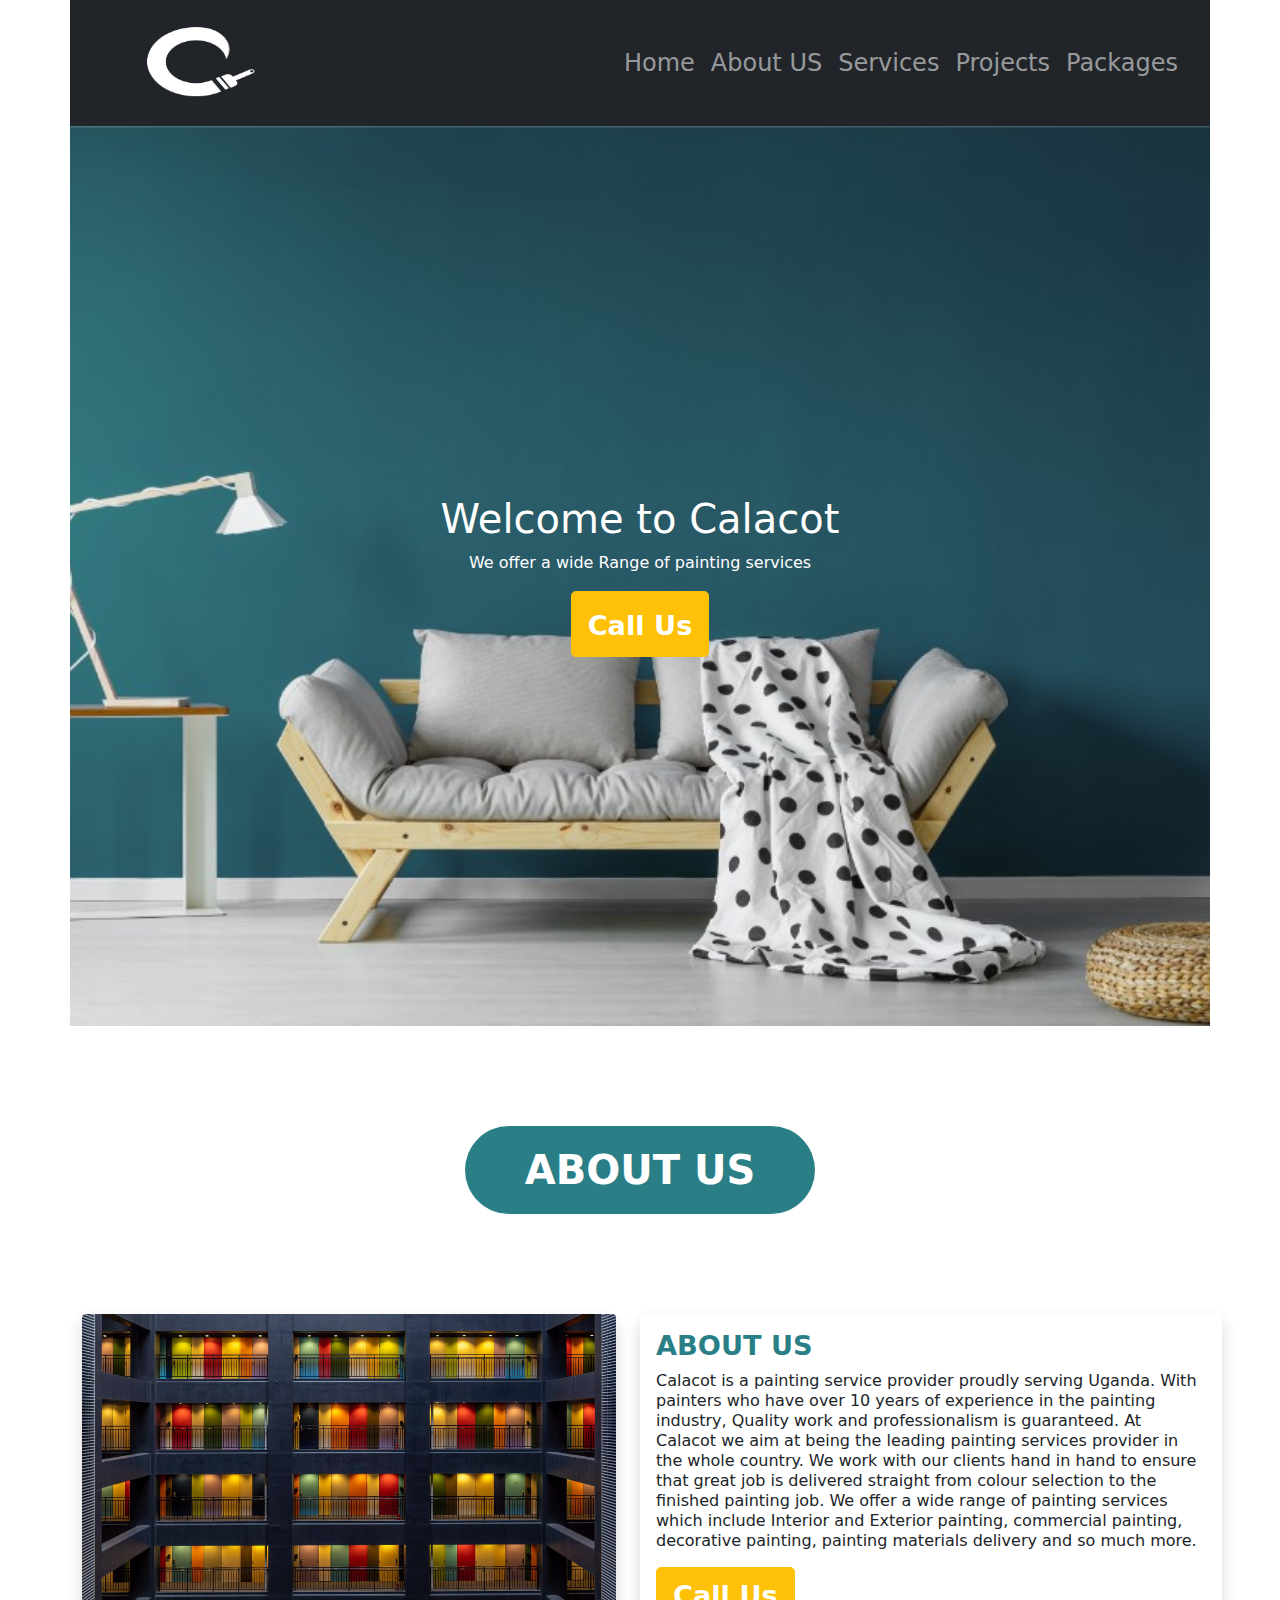
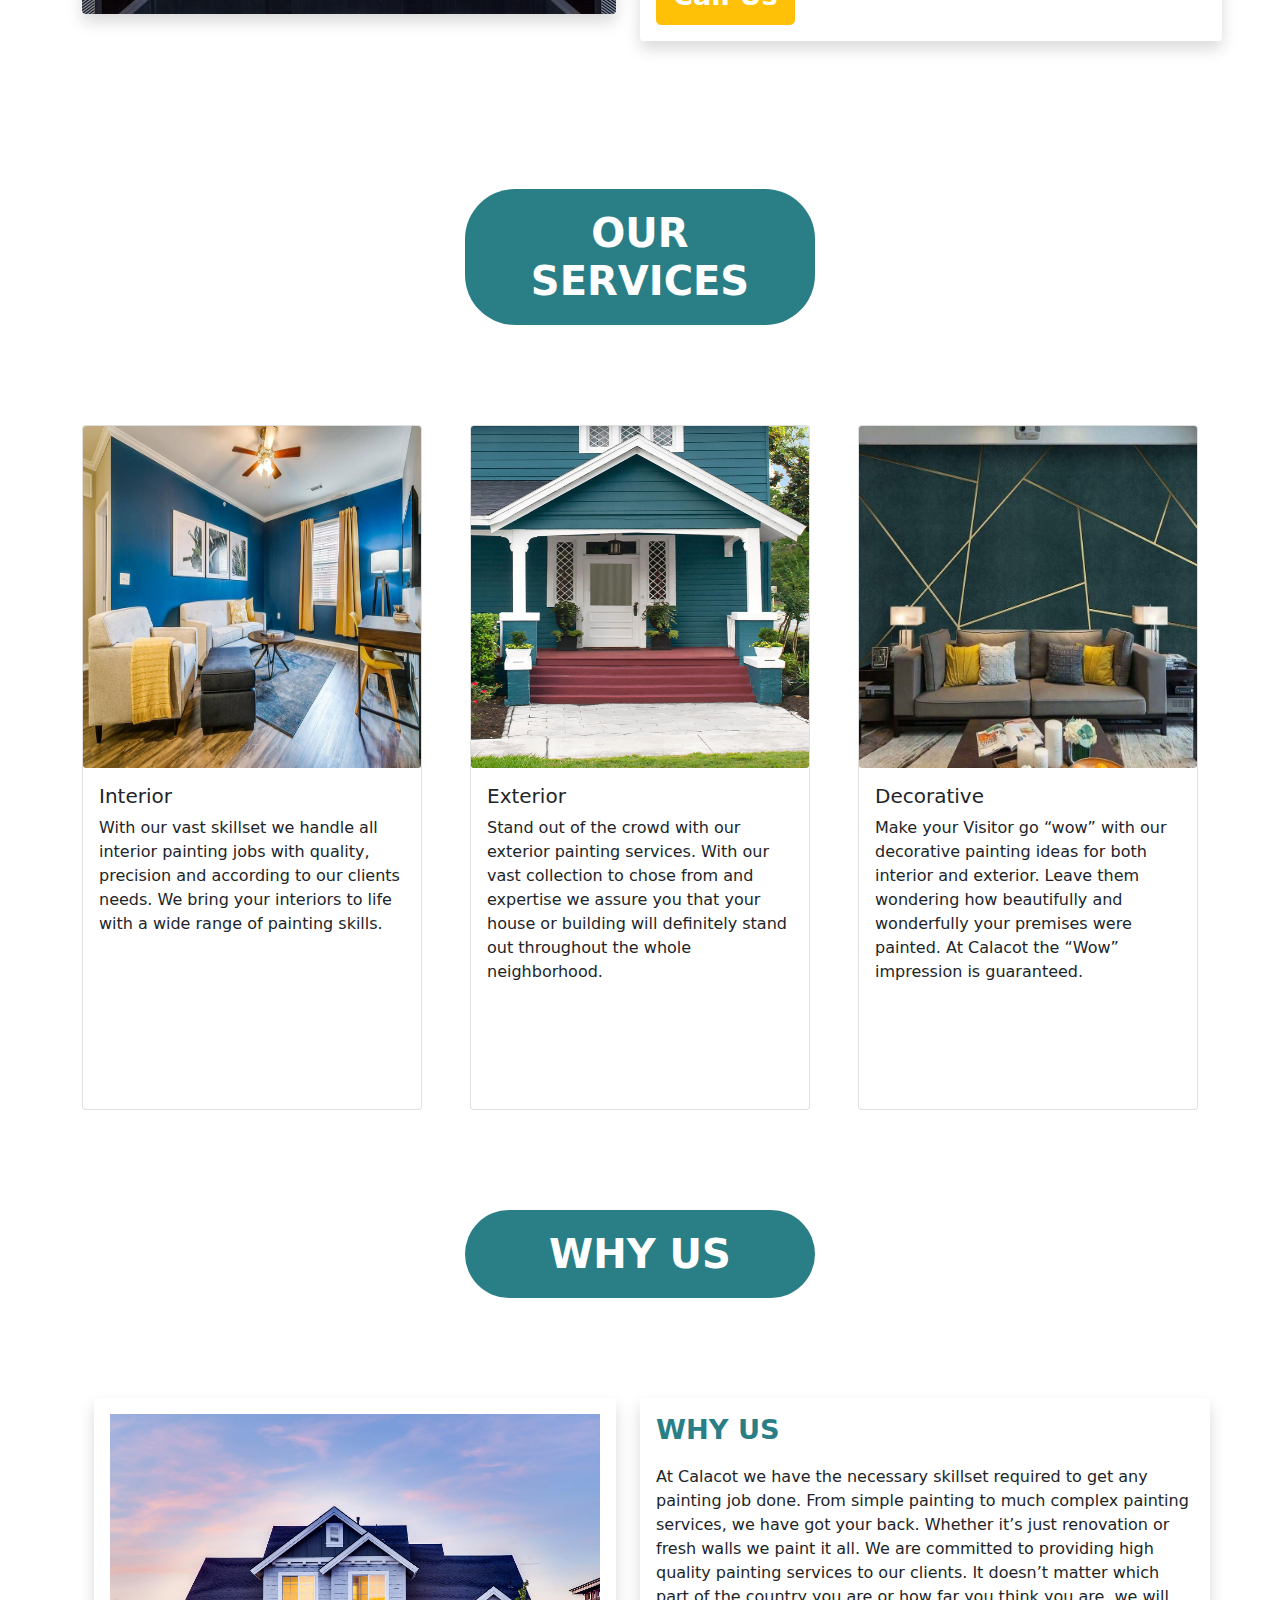
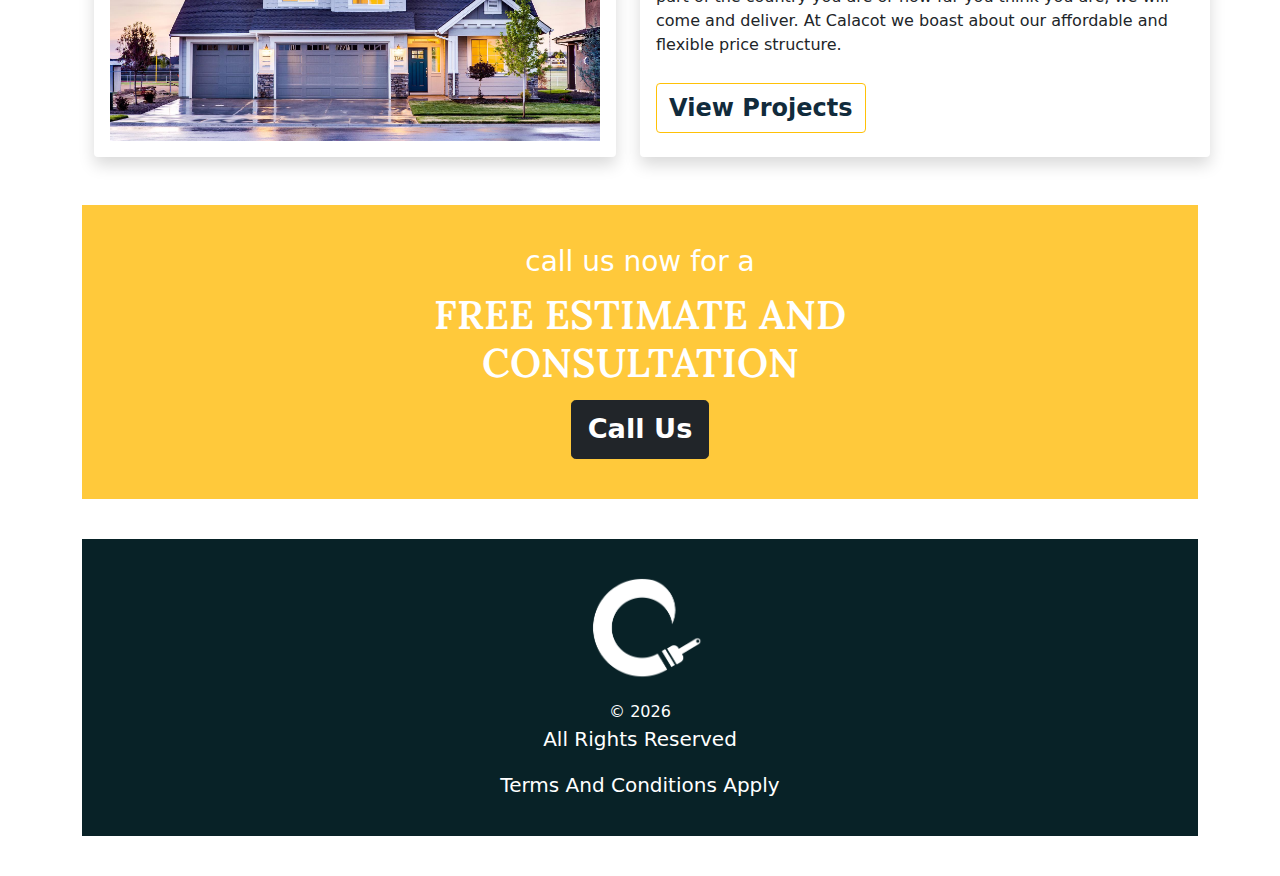
<file: index.html>
<!DOCTYPE html>
<html lang="en">
<head>
    <meta charset="UTF-8">
    <meta http-equiv="X-UA-Compatible" content="IE=edge">
    <meta name="viewport" content="width=device-width, initial-scale=1.0">
    <title>calacot</title>
    <link rel="stylesheet" href="css/bootstrap.min.css">
    <link rel="stylesheet" href="css/style.css">
</head>
<body>
    <!-- NAVBAR START -->
<section>
    <nav class="navbar navbar-expand-lg navbar-dark bg-dark container fs-4 fw-semibold">
        <div class="container">
          <a class="navbar-brand" href="#Home">
              <img src="images/calacot_logo-4-01.png" alt="calacot logo" width="200" height="100">
          </a>
          <button class="navbar-toggler" type="button" data-bs-toggle="collapse" data-bs-target="#navbarTogglerDemo02" aria-controls="navbarTogglerDemo02" aria-expanded="false" aria-label="Toggle navigation">
            <span class="navbar-toggler-icon"></span>
          </button>
          <div class="collapse navbar-collapse" id="navbarTogglerDemo02">
            <ul class="navbar-nav ms-auto mb-2 mb-lg-0">
              <li class="nav-item">
                <a class="nav-link" aria-current="page" href="#">Home</a>
              </li>
              <li class="nav-item">
                <a class="nav-link" href="#About us">About US</a>
              </li>
              <li class="nav-item">
                <a class="nav-link" href="#Services">Services</a>
              </li>
              <li class="nav-item">
                <a class="nav-link" href="projects.html">Projects</a>
              </li>
              <li class="nav-item">
                <a class="nav-link" href="#">Packages</a>
              </li>
            </ul>
            
          </div>
        </div>
      </nav>
<!-- NAVBAR END -->

<!-- LANDING PAGE -->

<section id="Home">

    <div class="container landing-page">
   <div class="main-content">
    <h1>Welcome to Calacot</h1>
    <p>We offer a wide Range of painting services</p>
    <button type="button" class="btn btn-warning btn-lg main-btn fs-2 font-weight-bold"><a href="tel:+256774134780">Call Us</a></button>
   </div>
    </div>


</section>

</section>
<!-- LANDING PAGE END -->

<section id="About us">
<div class="container">
    <h1 class="main-heading">About Us</h1>
    <div class="row gx-5">
        <div class="col-md-6 col-lg-6 col-sm-12">
          <img class="about-us-img shadow p-0 mb-5 bg-body rounded" src="images/apartment.jpg" alt="apartment">
        </div>
        <div class="col-md-6 col-lg-6 col-sm-12 about-us shadow p-3 mb-5 bg-body rounded">
            <h3 class="sub-heading">About US</h3>
            <p class="lh-sm">Calacot is a painting service provider proudly serving Uganda. With painters who have over 10 years of experience in the painting 
              industry, Quality work and professionalism is guaranteed. At Calacot we aim at being the leading painting services provider
              in the whole country. We work with our clients hand in hand to ensure that great job is delivered straight from colour selection 
              to the finished painting job. We offer a wide range of painting services which include Interior and Exterior painting,
              commercial painting, decorative painting, painting materials delivery and so much more.
              </p>
                <button type="button" class="btn btn-warning btn-lg"><a href="tel:+256774134780">Call Us</a></button>

          </div>
    
      </div>
      
      
      </div>
</div>

</section>

<!-- ABOUT US END -->


<!-- SERVICES BEGIN -->

<section id="Services">
 <div class="container">
  <h1 class="main-heading">our services</h1>
    <div class="row row-cols-1 row-cols-md-2 row-cols-lg-3 g-5">
        <div class="col">
          <div class="card h-100">
            <img class="card-img" src="images/interior.jpg" class="card-img-top">
            <div class="card-body">
              <h5 class="card-title">Interior</h5>
              <p class="card-text">With our vast skillset we handle all interior painting jobs with quality,
                 precision and according to our clients needs.
                 We bring your interiors to life with a wide range of painting skills. </p>
            </div>
          </div>
        </div>
        <div class="col">
          <div class="card h-100">
            <img class="card-img" src="images/exterior.jpg" class="card-img-top">
            <div class="card-body">
              <h5 class="card-title">Exterior</h5>
              <p class="card-text">Stand out of the crowd with our exterior painting services.
                 With our vast collection to chose from and expertise we 
                 assure you that your house or building will definitely stand 
                 out throughout the whole neighborhood.</p>
            </div>
          </div>
        </div>
        <div class="col">
            <div class="card h-100">
              <img class="card-img" src="images/decorative.jpg" class="card-img-top">
              <div class="card-body">
                <h5 class="card-title">Decorative</h5>
                <p class="card-text">Make your Visitor go “wow” with our decorative
                   painting ideas for both interior and exterior. Leave them wondering 
                   how beautifully and wonderfully your premises were painted. 
                  At Calacot the “Wow” impression is guaranteed.</p>
              </div>
            </div>
          </div>
          </div>
        </div>
    </div>

    
</div>

</section>
<!-- SERVICES END -->

<!-- LEARN MORE START -->
<section id="Learn">
<div class="container">
  <h1 class="main-heading">Why US</h1>
    <div class="container">
        <div class="row gx-5">
            <div class="col-sm-12 col-lg-6 col-md-6">
              <img class="about-us-img shadow p-3 mb-5 bg-body rounded" src="images/house.jpg" alt="house">
            </div>
            <div class="col col-sm-12 col-lg-6 col-md-6  about-us shadow p-3 mb-5 bg-body rounded">
              <h3 class="sub-heading">Why US</h3>
                <p class="sub-text">At Calacot we have the necessary skillset required to get any painting job done.
                   From simple painting to much complex painting services, 
                   we have got your back. Whether it’s just renovation or fresh walls we paint it all. 
                   We are committed to providing high quality painting services to our clients.
                    It doesn’t matter which part of the country you are or how far you think you are, we will come and deliver. 
                    At Calacot we boast about our affordable and flexible price structure.</p>
                    <button type="button" class="btn btn-outline-warning sub-btn"><a href="projects.html">View Projects</a></button>
    
              </div>
        
          </div>
          
          
          </div>
</div>

<section id="cta">

  <div class="container">
    <div class="call-to-action lh-2">
      <h3>call us now for a</h3>
      <h1>free estimate and <br> consultation</h1>
      <button type="button" class="btn btn-dark btn-lg"><a href="tel:+256774134780">Call Us</a></button>

    </div>
  </div>
</section>

</section>
<!-- LEARN MORE END -->

<!-- FOOTER BEGIN -->
<section id="footer">
    <div class="container">
        <footer class="footer">
            <img class="footer-img" src="images/calacot_logo-4-01.png" alt="logo">
            &copy; <script>
             document.write(new Date().getFullYear());
                </script>
                 <p class="lead">all rights reserved</p>
                <p class="lead">Terms and Conditions Apply</p>
        </footer>
    </div>
</section>

    <script src="javascript/bootstrap.min.js"></script>
    <script src="javascript/main.js"></script>
</body>
</html>
</file>
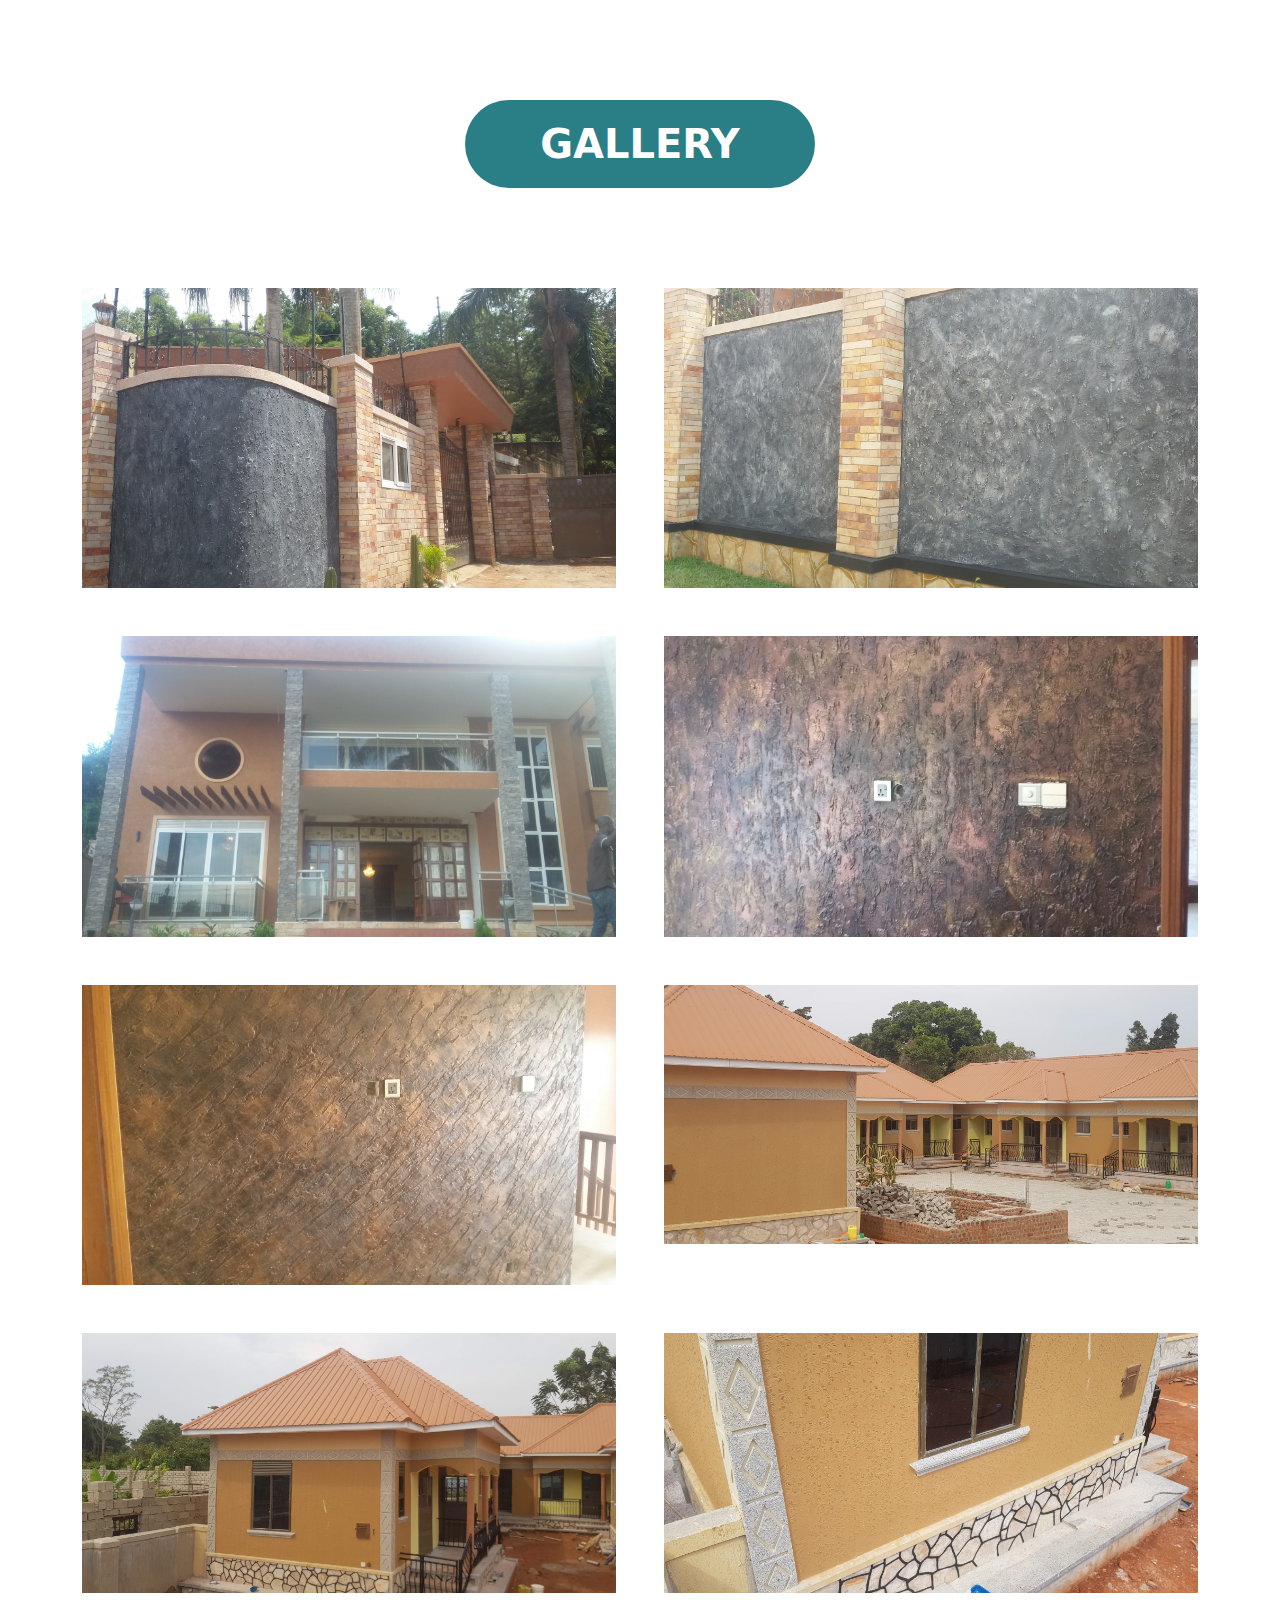
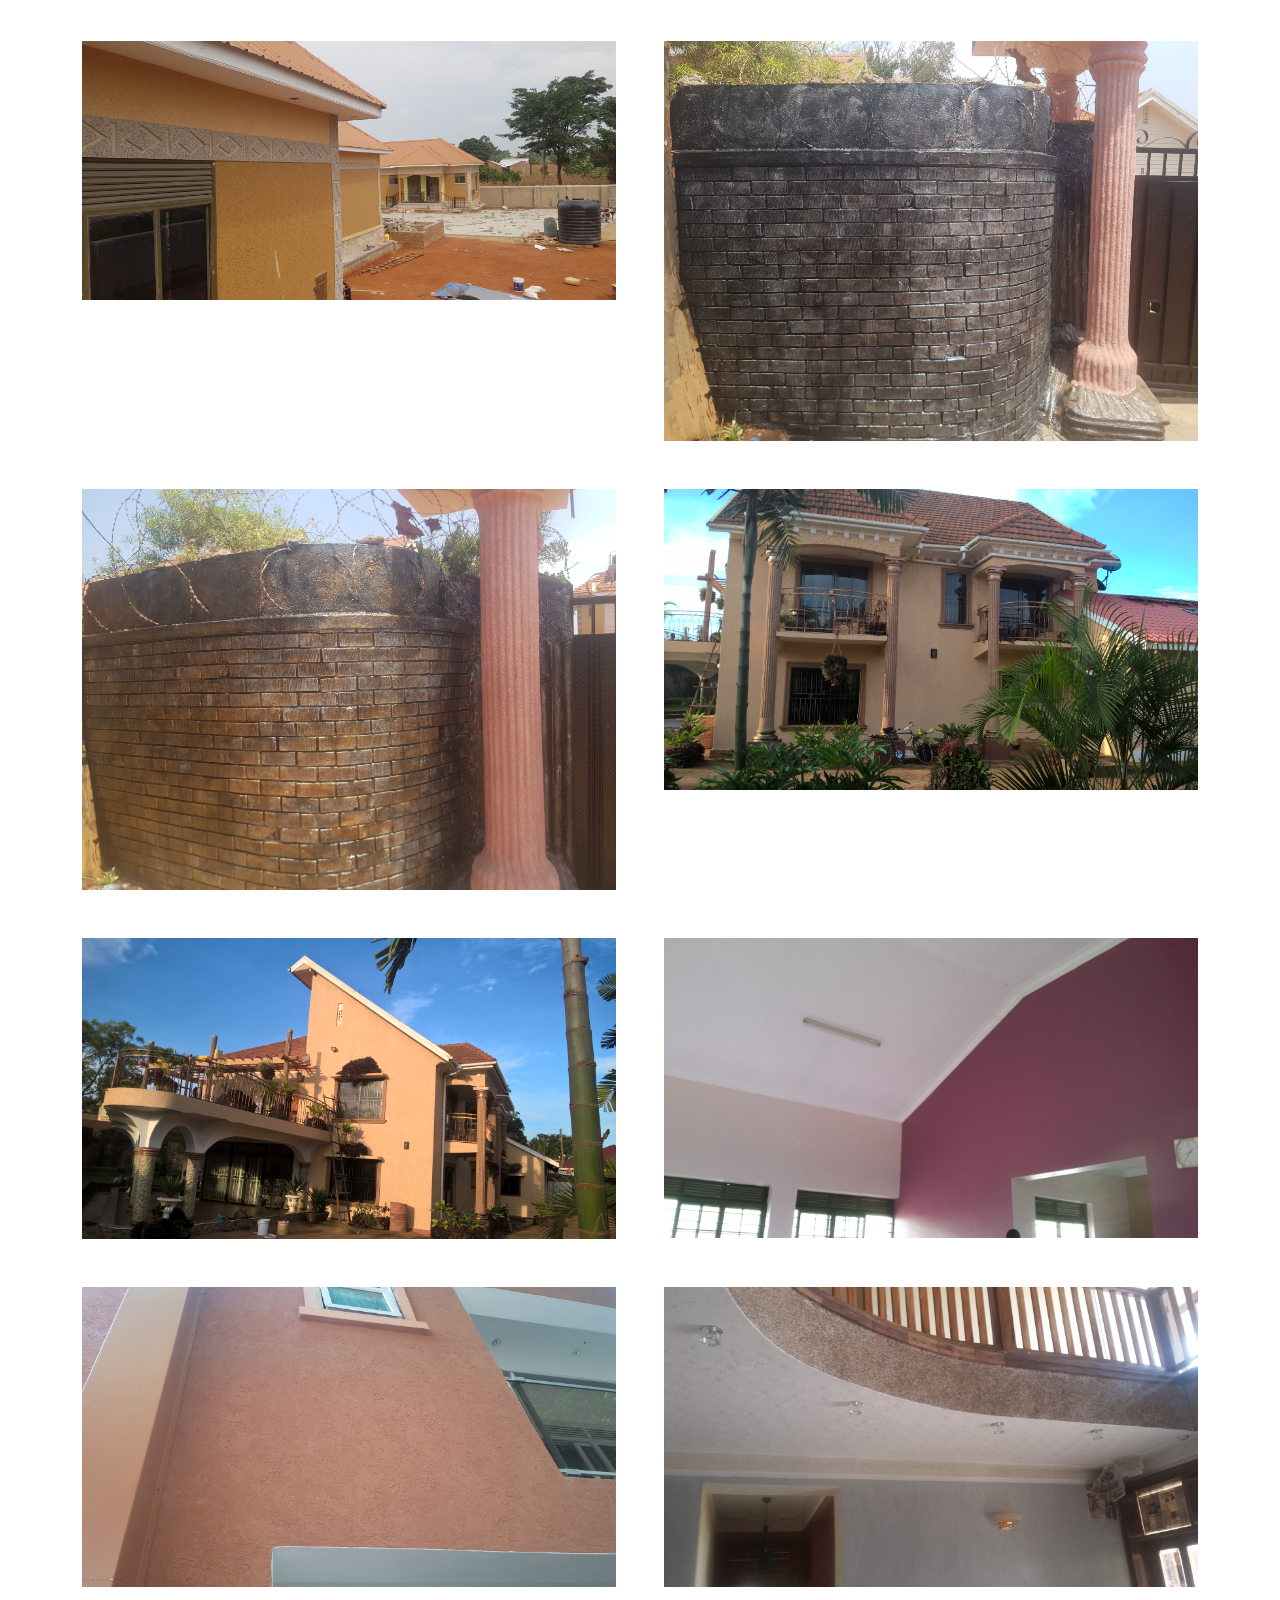
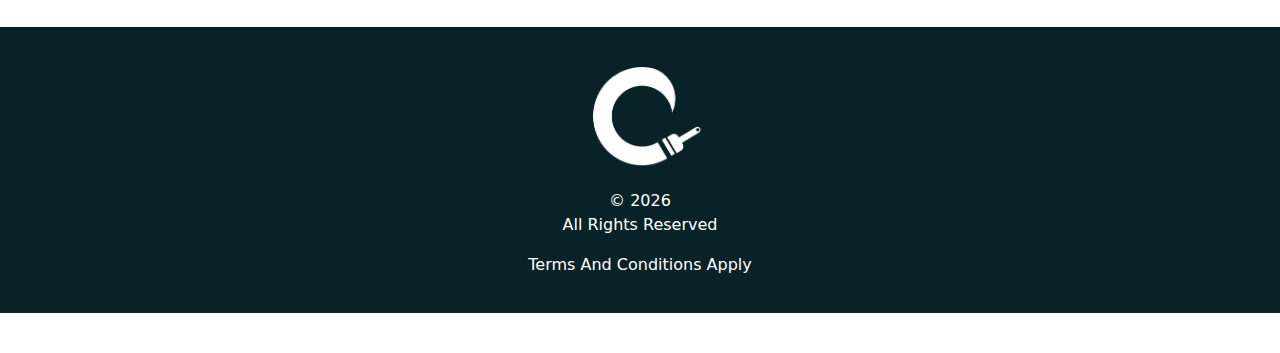
<file: projects.html>
<!DOCTYPE html>
<html lang="en">
<head>
    <meta charset="UTF-8">
    <meta http-equiv="X-UA-Compatible" content="IE=edge">
    <meta name="viewport" content="width=device-width, initial-scale=1.0">
    <title>Projects</title>
    <link rel="stylesheet" href="css/bootstrap.min.css">
    <link rel="stylesheet" href="css/style.css">
</head>
<body>

<!-- IMAGE GALLERY -->
<h1 class="main-heading">Gallery</h1>

<div class="container">
    <div class="row g-5">
      <div class="col-sm-12 col-lg-6 col-md-6">
          <img class="img-rounded img-responsive" src="calacot/1.jpg" style="width:100%" alt="..">
      </div>
      <div class="col-sm-12 col-lg-6 col-md-6">
          <img class="img-rounded img-responsive"src="calacot/2.jpg"style="width:100%" alt="">
      </div>
      <div class="col-sm-12 col-lg-6 col-md-6">
          <img class="img-rounded img-responsive"src="calacot/3.jpg"style="width:100%" alt="">
      </div>
      <div class="col-sm-12 col-lg-6 col-md-6">
        <img class="img-rounded img-responsive"src="calacot/4.jpg"style="width:100%" alt="">
    </div>
    <div class="col-sm-12 col-lg-6 col-md-6">
        <img class="img-rounded img-responsive"src="calacot/6.jpg"style="width:100%" alt="">
    </div>
    <div class="col-sm-12 col-lg-6 col-md-6">
        <img class="img-rounded img-responsive"src="calacot/20.jpg"style="width:100%" alt="">
    </div>
    <div class="col-sm-12 col-lg-6 col-md-6">
        <img class="img-rounded img-responsive"src="calacot/21.jpg"style="width:100%" alt="">
    </div>
    <div class="col-sm-12 col-lg-6 col-md-6">
        <img class="img-rounded img-responsive"src="calacot/22.jpg"style="width:100%" alt="">
    </div>
    <div class="col-sm-12 col-lg-6 col-md-6">
        <img class="img-rounded img-responsive"src="calacot/23.jpg"style="width:100%" alt="">
    </div>
    <div class="col-sm-12 col-lg-6 col-md-6">
        <img class="img-rounded img-responsive"src="calacot/19.jpg"style="width:100%" alt="">
    </div>
    <div class="col-sm-12 col-lg-6 col-md-6">
        <img class="img-rounded img-responsive"src="calacot/17.jpg"style="width:100%" alt="">
    </div>
    <div class="col-sm-12 col-lg-6 col-md-6">
        <img class="img-rounded img-responsive"src="calacot/12.jpg"style="width:100%" alt="">
    </div>
    <div class="col-sm-12 col-lg-6 col-md-6">
        <img class="img-rounded img-responsive"src="calacot/13.jpg"style="width:100%" alt="">
    </div>
    <div class="col-sm-12 col-lg-6 col-md-6">
        <img class="img-rounded img-responsive"src="calacot/16.jpg"style="width:100%" alt="">
    </div>
    <div class="col-sm-12 col-lg-6 col-md-6">
        <img class="img-rounded img-responsive"src="calacot/10.jpg"style="width:100%" alt="">
    </div>
    <div class="col-sm-12 col-lg-6 col-md-6">
        <img class="img-rounded img-responsive"src="calacot/9.jpg"style="width:100%" alt="">
    </div>


    </div>
  </div>


<!-- FOOTER BEGIN -->
<section id="footer">
    <div class="conatiner-fluid">
        <footer class="footer">
            <img class="footer-img" src="images/calacot_logo-4-01.png" alt="logo">
            &copy; <script>
                document.write(new Date().getFullYear());
                   </script>
            <p>all rights reserved</p>
            <p>Terms and conditions apply</p>
        </footer>
    </div>
</section>


    <script src="javascript/bootstrap.min.js"></script>
    <script src="javascript/main.js"></script>
</body>
</html>
</file>
<file: css/style.css>
@import url('https://fonts.googleapis.com/css2?family=Courier+Prime:ital,wght@0,400;0,700;1,400&family=Fredoka:wght@700&family=Lora:wght@700&family=Montserrat:wght@400;600;700&family=Roboto:wght@300&display=swap');

.about-us-img{
    width: 100%;
}

.card-img{
    width: 100%;
    height: 50%;
}

.card{
    justify-content: space-between;
}

footer{
    background-color: rgb(8, 34, 39);
}

 .landing-page{
   display: flex;
     justify-content: center;
     align-items: center;
     height: 100vh;
background: url('../images/landing.jpg');
background-size: cover;
background-repeat: no-repeat;
background-position: center;
color: #fff;
}


.main-content{
  display: flex;
  flex-direction: column;
    justify-content: center;
    align-items: center;
}

.main-heading{
    margin: 100px  auto;
    display: block;
    background-color: #2A7F87;
    color: #fff;
    text-transform: uppercase;
    text-align: center;
    padding: 20px;
    border-radius: 50px;
    font-size: 2.5rem;
    font-weight: bold;

max-width: 350px;

}
img .rounded{
    width: 100%;
}
.btn a {
    color: #fff;
    text-decoration: none;
    font-size: 1.7rem;
    font-weight: bold;
}
.footer{
color: #fff;
display: flex;
flex-direction: column;
justify-content: center;
align-items: center;
text-transform: capitalize;
margin: 40px 0;
padding: 20px;

}
.footer-img{
    width: 200px;
}

.container .sub-btn a{
    color: #112b3c;
    font-size: 1.5rem;

}
.sub-text{
    padding: 10px 0;
}
.sub-heading{
    color:#2A7F87;
    font-size: 1.7rem;
    text-transform: uppercase;
    font-weight: bold;
}

.call-to-action{
    margin: 0 auto;
    text-align: center;
    background-color: #FFC93B;
    color: #fff;
    padding: 40px 100px;
}

.call-to-action h1{
    text-transform: uppercase;
    padding: 5px 0;
    font-family: 'Lora', serif;
    font-weight: 600;
}
</file>
